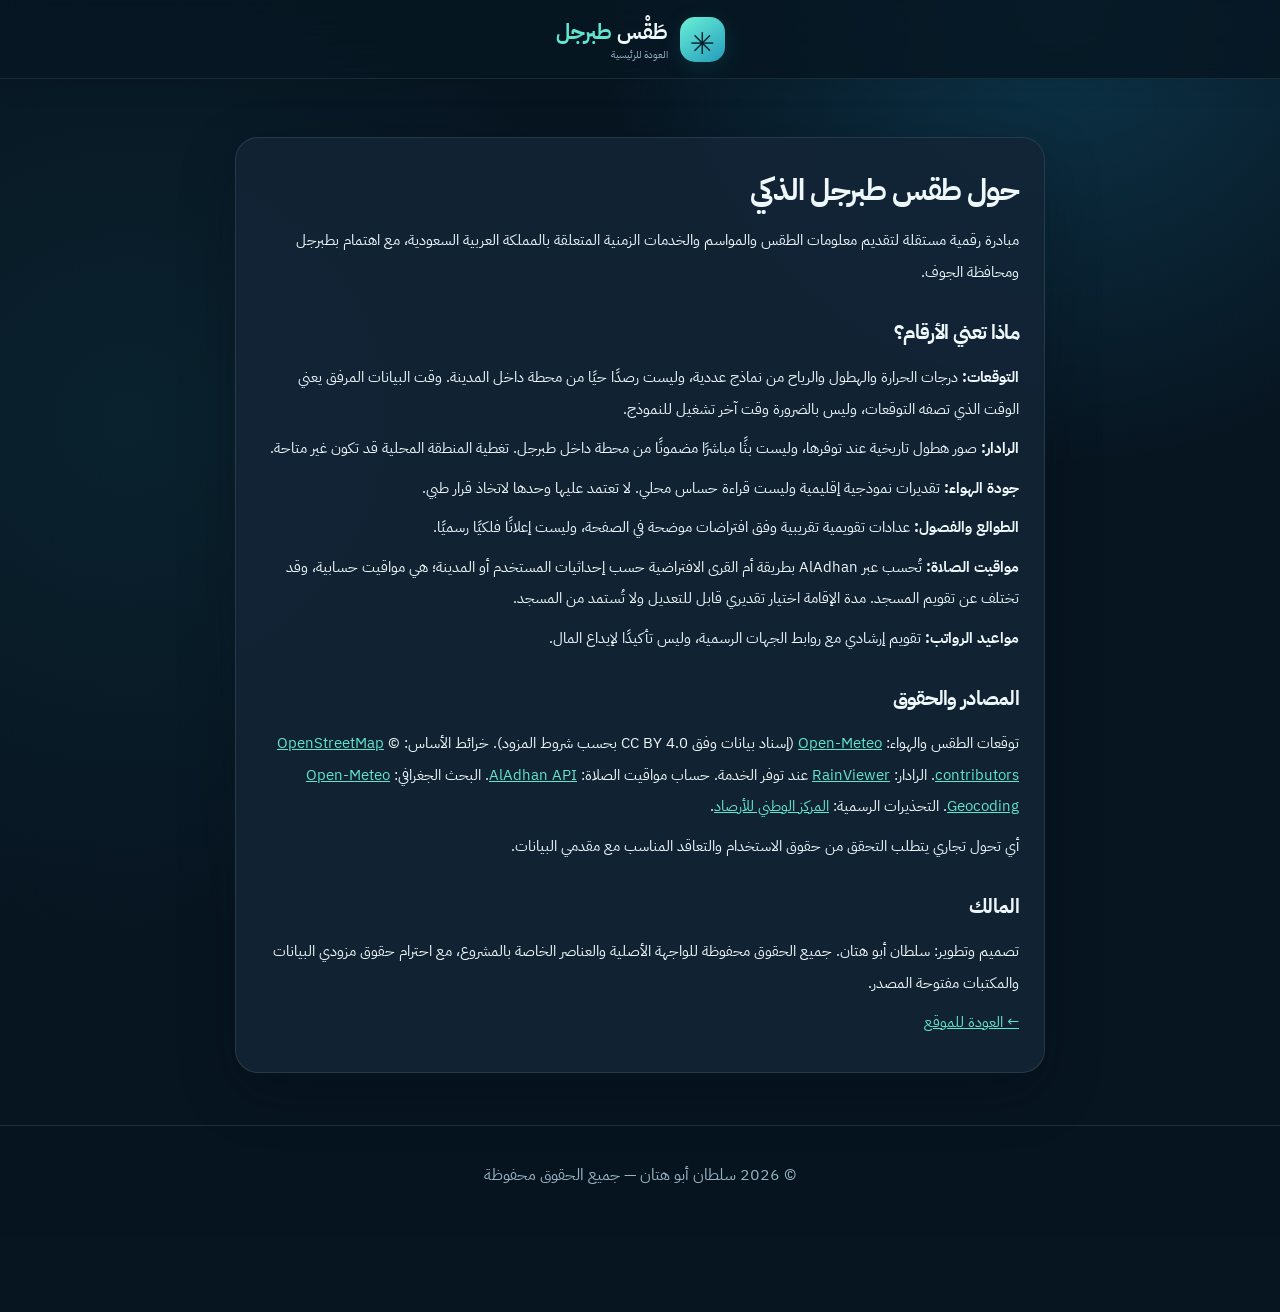
<file: about.html>
<!DOCTYPE html>
<html dir="rtl" lang="ar"><head><meta charset="utf-8"/><meta content="width=device-width,initial-scale=1" name="viewport"/><meta content="#071726" name="theme-color"/><title>حول المشروع والمصادر | طقس طبرجل الذكي</title><link href="styles.css" rel="stylesheet"/><link href="studio.css" rel="stylesheet"/><style>main{display:block;max-width:850px}.legal{margin-top:35px}.legal h1{font-size:30px}.legal h2{margin-top:26px}.legal p,.legal li{line-height:2.1;font-size:15px}</style></head><body><header class="site-header"><div class="site-header-inner"><a class="brand" href="/"><span class="logo">✳</span><span class="brand-text"><strong>طَقْس <em>طبرجل</em></strong><small>العودة للرئيسية</small></span></a></div></header><main><article class="card legal"><h1>حول طقس طبرجل الذكي</h1><p>مبادرة رقمية مستقلة لتقديم معلومات الطقس والمواسم والخدمات الزمنية المتعلقة بالمملكة العربية السعودية، مع اهتمام بطبرجل ومحافظة الجوف.</p><h2>ماذا تعني الأرقام؟</h2><p><strong>التوقعات:</strong> درجات الحرارة والهطول والرياح من نماذج عددية، وليست رصدًا حيًا من محطة داخل المدينة. وقت البيانات المرفق يعني الوقت الذي تصفه التوقعات، وليس بالضرورة وقت آخر تشغيل للنموذج.</p><p><strong>الرادار:</strong> صور هطول تاريخية عند توفرها، وليست بثًا مباشرًا مضمونًا من محطة داخل طبرجل. تغطية المنطقة المحلية قد تكون غير متاحة.</p><p><strong>جودة الهواء:</strong> تقديرات نموذجية إقليمية وليست قراءة حساس محلي. لا تعتمد عليها وحدها لاتخاذ قرار طبي.</p><p><strong>الطوالع والفصول:</strong> عدادات تقويمية تقريبية وفق افتراضات موضحة في الصفحة، وليست إعلانًا فلكيًا رسميًا.</p><p><strong>مواقيت الصلاة:</strong> تُحسب عبر AlAdhan بطريقة أم القرى الافتراضية حسب إحداثيات المستخدم أو المدينة؛ هي مواقيت حسابية، وقد تختلف عن تقويم المسجد. مدة الإقامة اختيار تقديري قابل للتعديل ولا تُستمد من المسجد.</p><p><strong>مواعيد الرواتب:</strong> تقويم إرشادي مع روابط الجهات الرسمية، وليس تأكيدًا لإيداع المال.</p><h2>المصادر والحقوق</h2><p>توقعات الطقس والهواء: <a href="https://open-meteo.com/" rel="noopener" target="_blank">Open-Meteo</a> (إسناد بيانات وفق CC BY 4.0 بحسب شروط المزود). خرائط الأساس: © <a href="https://www.openstreetmap.org/copyright" rel="noopener" target="_blank">OpenStreetMap contributors</a>. الرادار: <a href="https://www.rainviewer.com/" rel="noopener" target="_blank">RainViewer</a> عند توفر الخدمة. حساب مواقيت الصلاة: <a href="https://aladhan.com/prayer-times-api" rel="noopener" target="_blank">AlAdhan API</a>. البحث الجغرافي: <a href="https://open-meteo.com/en/docs/geocoding-api" rel="noopener" target="_blank">Open-Meteo Geocoding</a>. التحذيرات الرسمية: <a href="https://ncm.gov.sa/" rel="noopener" target="_blank">المركز الوطني للأرصاد</a>.</p><p>أي تحول تجاري يتطلب التحقق من حقوق الاستخدام والتعاقد المناسب مع مقدمي البيانات.</p><h2>المالك</h2><p>تصميم وتطوير: سلطان أبو هتان. جميع الحقوق محفوظة للواجهة الأصلية والعناصر الخاصة بالمشروع، مع احترام حقوق مزودي البيانات والمكتبات مفتوحة المصدر.</p><p><a href="/">← العودة للموقع</a></p></article></main><footer>© 2026 سلطان أبو هتان — جميع الحقوق محفوظة</footer></body></html>
</file>
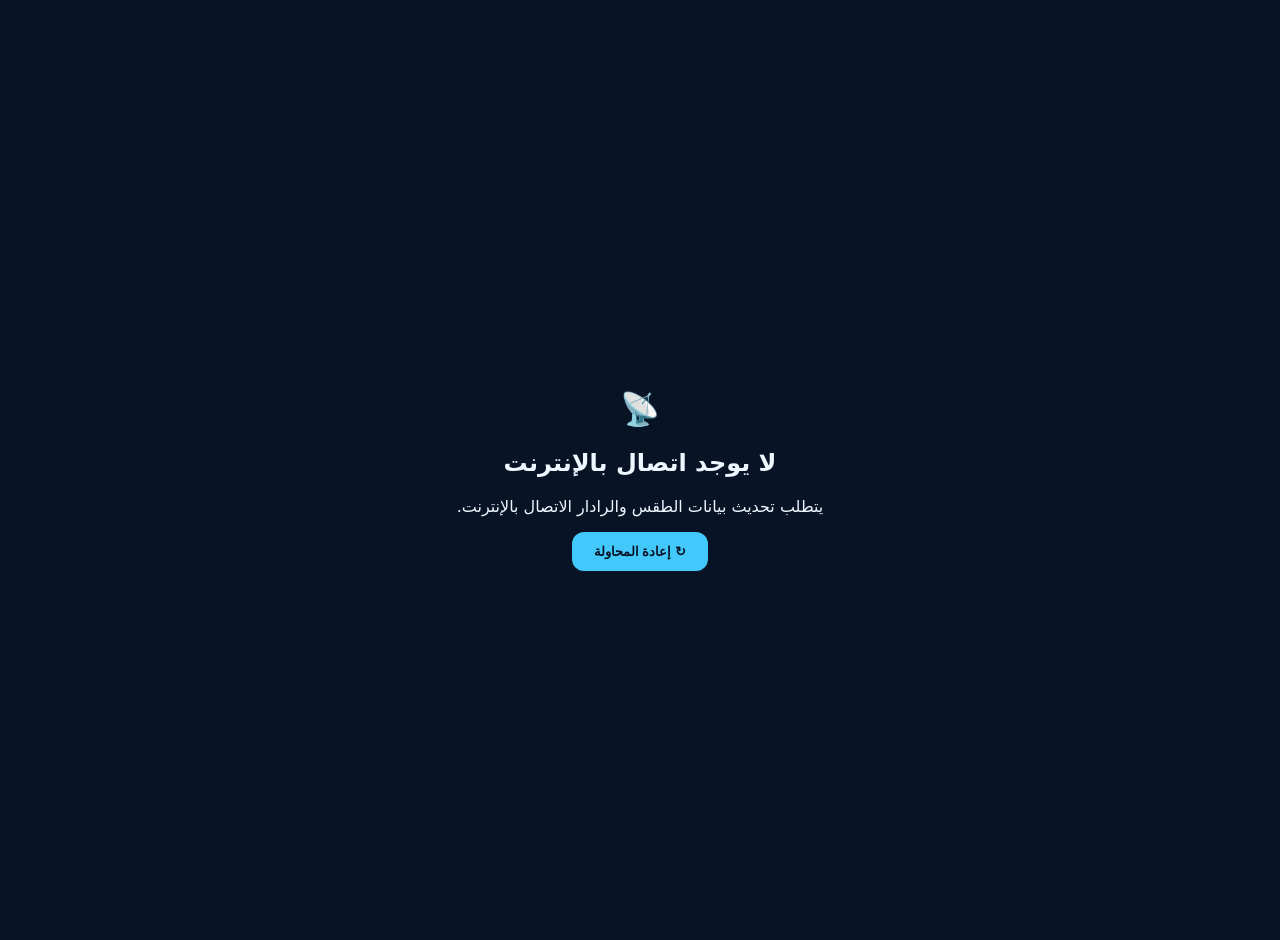
<file: offline.html>
<!doctype html><html lang="ar" dir="rtl"><head><meta charset="utf-8"><meta name="viewport" content="width=device-width,initial-scale=1"><title>غير متصل | طقس طبرجل</title><style>body{font-family:system-ui,Tahoma;background:#081426;color:#eef7ff;display:grid;place-items:center;min-height:100vh;margin:0;text-align:center;padding:20px}button{background:#42c8fa;color:#081426;padding:12px 22px;border:0;border-radius:12px;font-weight:bold}</style></head><body><main><h1>📡</h1><h2>لا يوجد اتصال بالإنترنت</h2><p>يتطلب تحديث بيانات الطقس والرادار الاتصال بالإنترنت.</p><button onclick="location.reload()">↻ إعادة المحاولة</button></main></body></html>
</file>
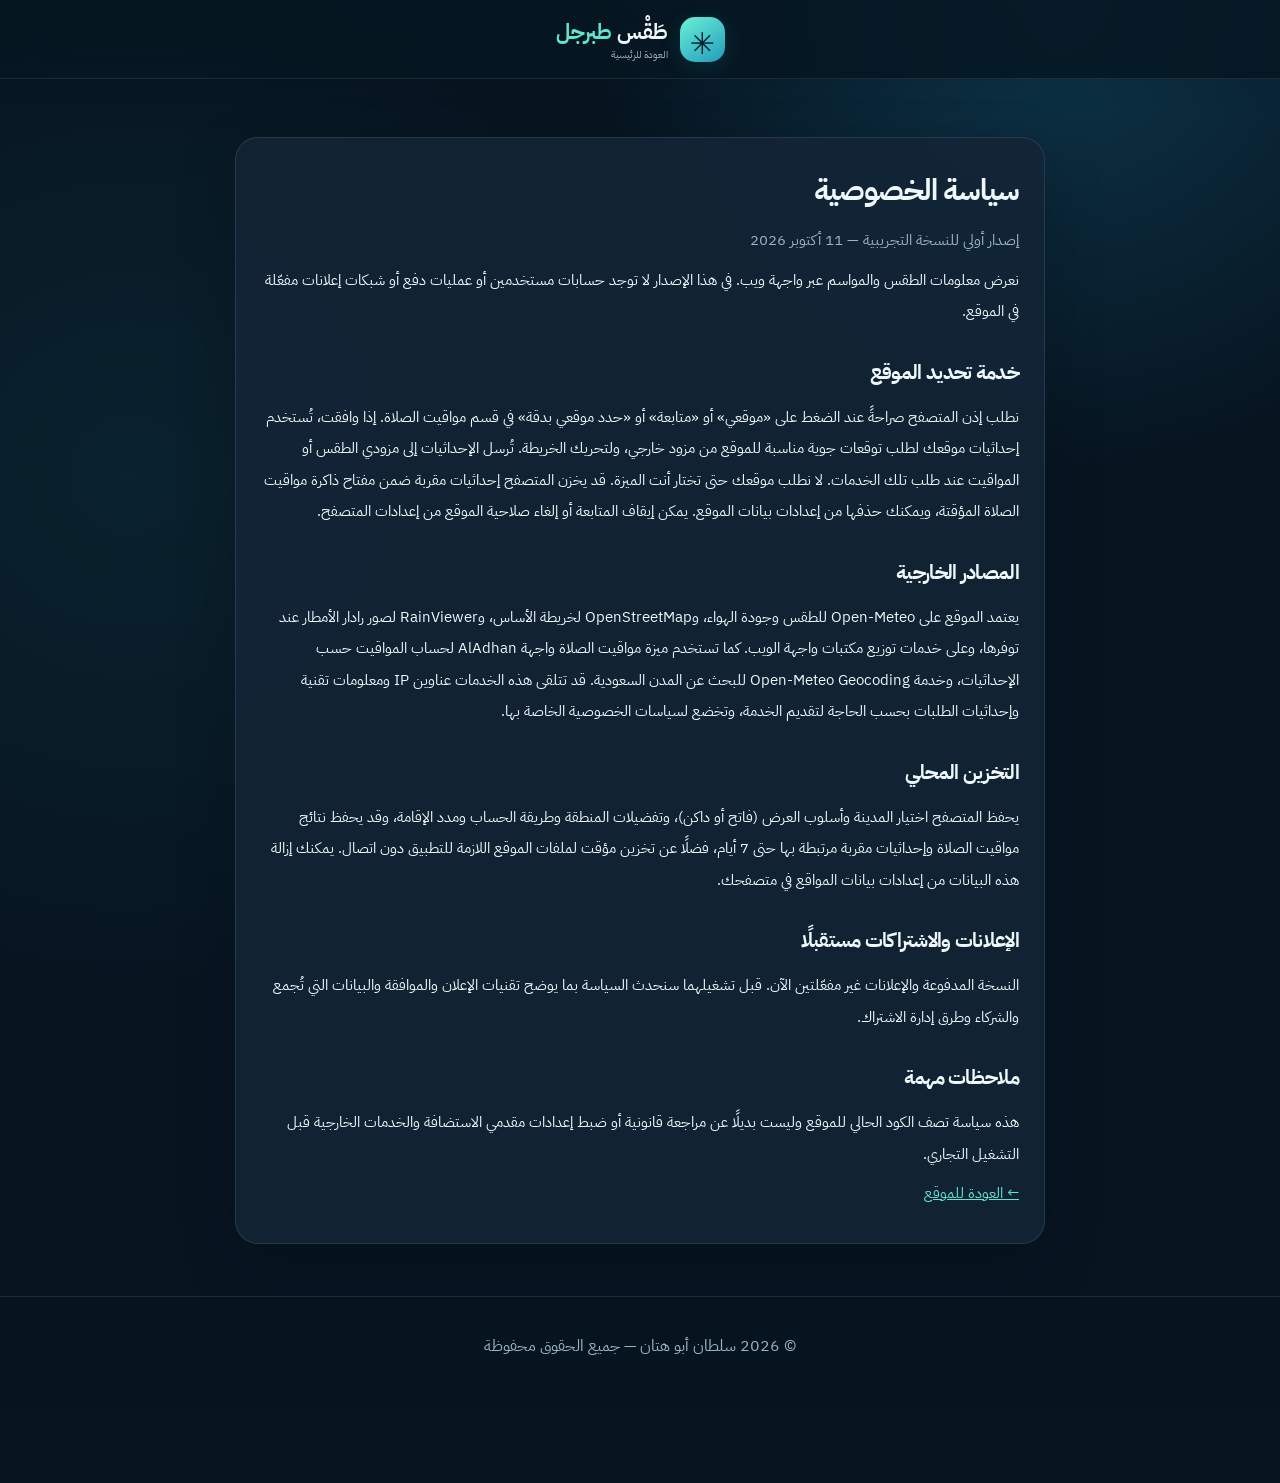
<file: privacy.html>
<!DOCTYPE html>
<html dir="rtl" lang="ar"><head><meta charset="utf-8"/><meta content="width=device-width,initial-scale=1" name="viewport"/><meta content="#071726" name="theme-color"/><title>سياسة الخصوصية | طقس طبرجل الذكي</title><link href="styles.css" rel="stylesheet"/><link href="studio.css" rel="stylesheet"/><style>main{display:block;max-width:850px}.legal{margin-top:35px}.legal h1{font-size:30px}.legal h2{margin-top:26px}.legal p,.legal li{line-height:2.1;font-size:15px}</style></head><body><header class="site-header"><div class="site-header-inner"><a class="brand" href="/"><span class="logo">✳</span><span class="brand-text"><strong>طَقْس <em>طبرجل</em></strong><small>العودة للرئيسية</small></span></a></div></header><main><article class="card legal"><h1>سياسة الخصوصية</h1><p class="muted">إصدار أولي للنسخة التجريبية — 11 أكتوبر 2026</p><p>نعرض معلومات الطقس والمواسم عبر واجهة ويب. في هذا الإصدار لا توجد حسابات مستخدمين أو عمليات دفع أو شبكات إعلانات مفعّلة في الموقع.</p><h2>خدمة تحديد الموقع</h2><p>نطلب إذن المتصفح صراحةً عند الضغط على «موقعي» أو «متابعة» أو «حدد موقعي بدقة» في قسم مواقيت الصلاة. إذا وافقت، تُستخدم إحداثيات موقعك لطلب توقعات جوية مناسبة للموقع من مزود خارجي، ولتحريك الخريطة. تُرسل الإحداثيات إلى مزودي الطقس أو المواقيت عند طلب تلك الخدمات. لا نطلب موقعك حتى تختار أنت الميزة. قد يخزن المتصفح إحداثيات مقربة ضمن مفتاح ذاكرة مواقيت الصلاة المؤقتة، ويمكنك حذفها من إعدادات بيانات الموقع. يمكن إيقاف المتابعة أو إلغاء صلاحية الموقع من إعدادات المتصفح.</p><h2>المصادر الخارجية</h2><p>يعتمد الموقع على Open-Meteo للطقس وجودة الهواء، وOpenStreetMap لخريطة الأساس، وRainViewer لصور رادار الأمطار عند توفرها، وعلى خدمات توزيع مكتبات واجهة الويب. كما تستخدم ميزة مواقيت الصلاة واجهة AlAdhan لحساب المواقيت حسب الإحداثيات، وخدمة Open-Meteo Geocoding للبحث عن المدن السعودية. قد تتلقى هذه الخدمات عناوين IP ومعلومات تقنية وإحداثيات الطلبات بحسب الحاجة لتقديم الخدمة، وتخضع لسياسات الخصوصية الخاصة بها.</p><h2>التخزين المحلي</h2><p>يحفظ المتصفح اختيار المدينة وأسلوب العرض (فاتح أو داكن)، وتفضيلات المنطقة وطريقة الحساب ومدد الإقامة، وقد يحفظ نتائج مواقيت الصلاة وإحداثيات مقربة مرتبطة بها حتى 7 أيام، فضلًا عن تخزين مؤقت لملفات الموقع اللازمة للتطبيق دون اتصال. يمكنك إزالة هذه البيانات من إعدادات بيانات المواقع في متصفحك.</p><h2>الإعلانات والاشتراكات مستقبلًا</h2><p>النسخة المدفوعة والإعلانات غير مفعّلتين الآن. قبل تشغيلهما سنحدث السياسة بما يوضح تقنيات الإعلان والموافقة والبيانات التي تُجمع والشركاء وطرق إدارة الاشتراك.</p><h2>ملاحظات مهمة</h2><p>هذه سياسة تصف الكود الحالي للموقع وليست بديلًا عن مراجعة قانونية أو ضبط إعدادات مقدمي الاستضافة والخدمات الخارجية قبل التشغيل التجاري.</p><p><a href="/">← العودة للموقع</a></p></article></main><footer>© 2026 سلطان أبو هتان — جميع الحقوق محفوظة</footer></body></html>
</file>
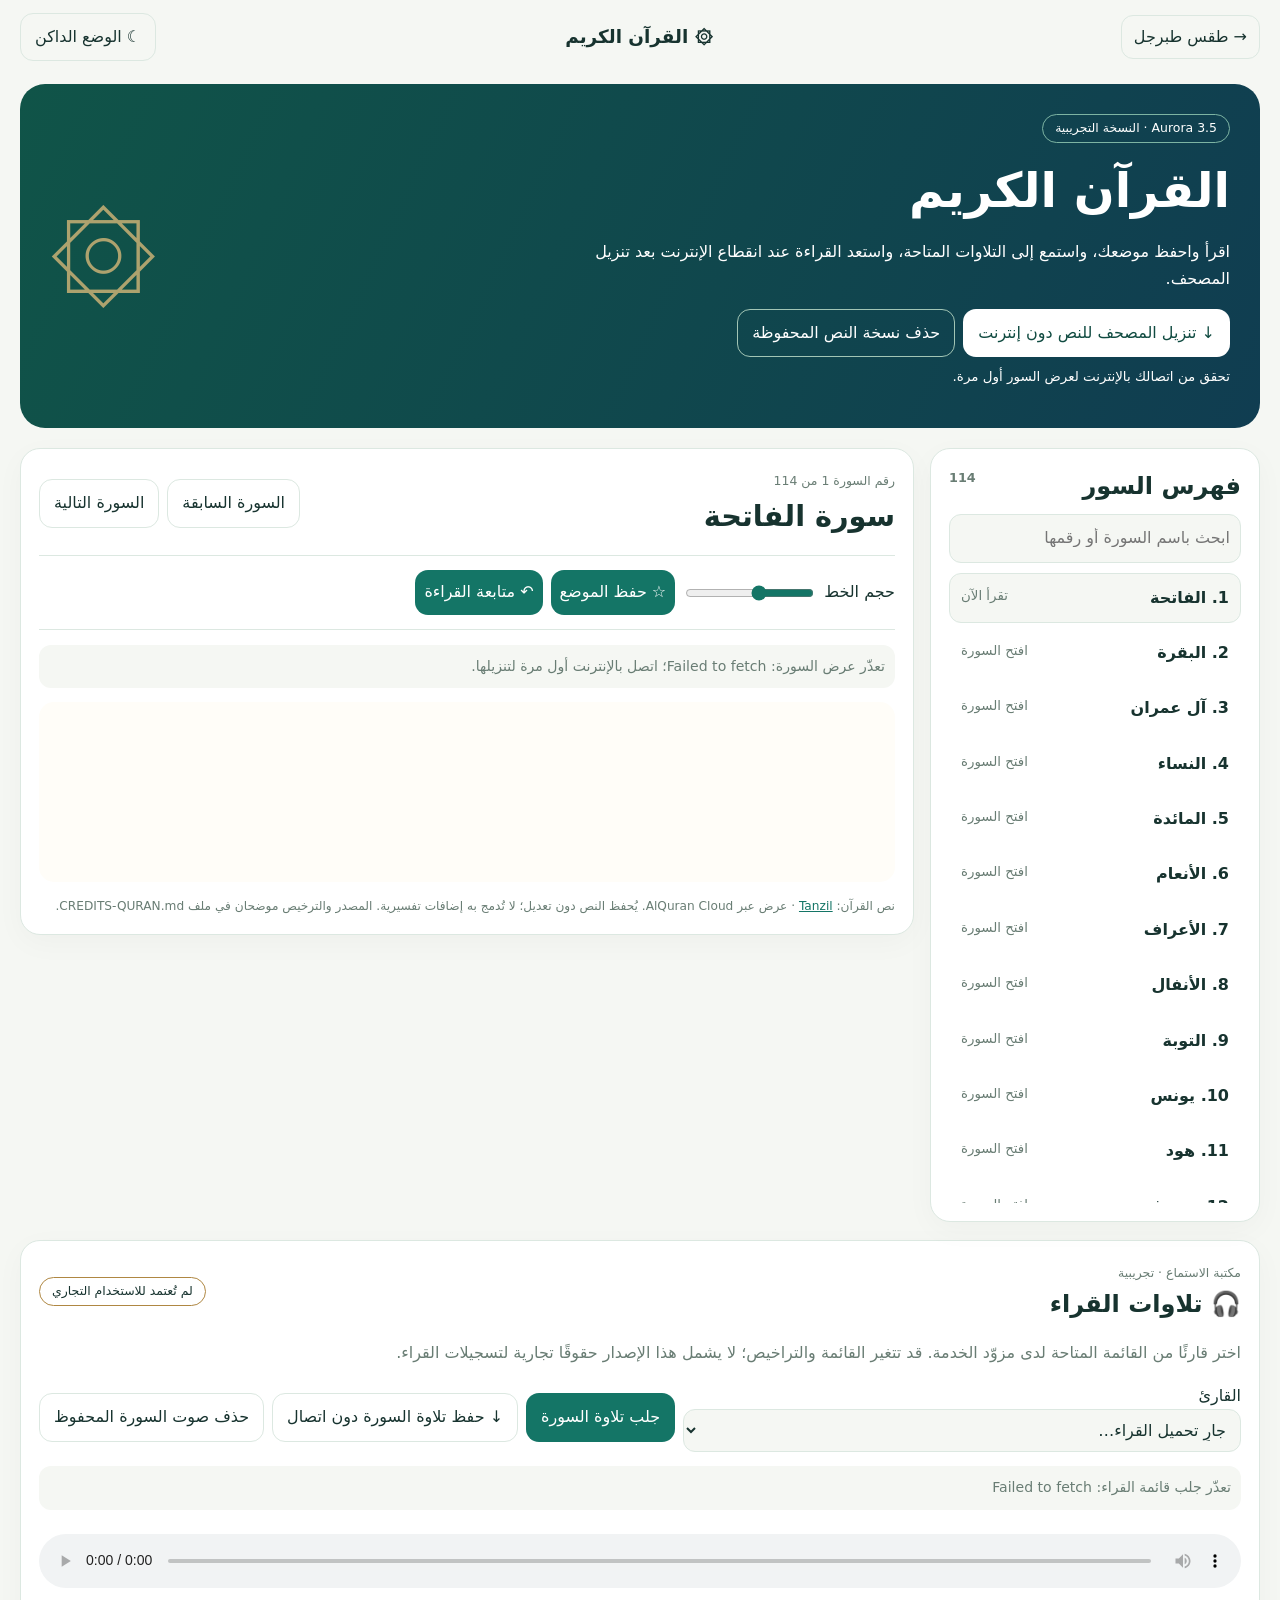
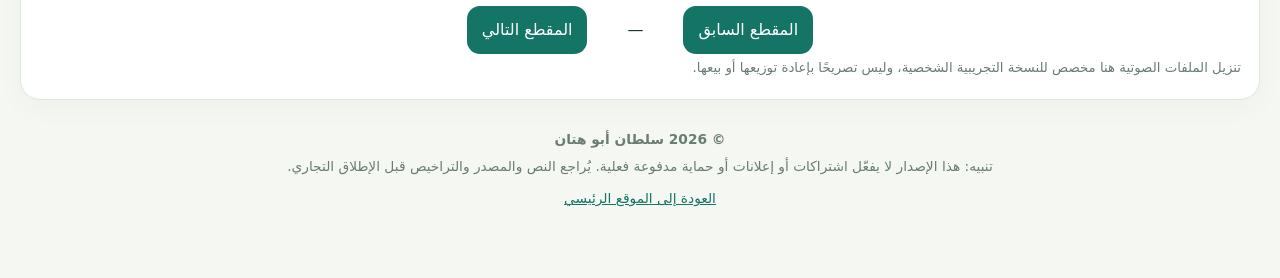
<file: quran.html>
<!doctype html><html lang="ar" dir="rtl"><head><meta charset="utf-8"><meta name="viewport" content="width=device-width,initial-scale=1"><meta name="theme-color" content="#102b2c"><title>القرآن الكريم | طقس طبرجل الذكي</title><meta name="description" content="قسم القرآن الكريم: سور المصحف الشريف، وضع القراءة الليلي والنهاري، الاستماع والتخزين للقراءة دون إنترنت"><link rel="manifest" href="manifest.webmanifest"><link rel="stylesheet" href="quran.css"><script defer src="quran.js"></script></head><body><header class="top"><a href="index.html" class="back">→ طقس طبرجل</a><span class="logo">۞ القرآن الكريم</span><button id="mode" title="تبديل المظهر">☾ الوضع الداكن</button></header><main><section class="hero"><div class="hero-content"><span class="tag">Aurora 3.5 · النسخة التجريبية</span><h1>القرآن الكريم</h1><p>اقرأ واحفظ موضعك، واستمع إلى التلاوات المتاحة، واستعد القراءة عند انقطاع الإنترنت بعد تنزيل المصحف.</p><div class="hero-actions"><button id="downloadAll">↓ تنزيل المصحف للنص دون إنترنت</button><button id="clearText" class="outline">حذف نسخة النص المحفوظة</button></div><p id="downloadState" role="status" aria-live="polite">تحقق من اتصالك بالإنترنت لعرض السور أول مرة.</p></div><div class="hero-icon" aria-hidden="true">۞</div></section><div class="workspace"><aside class="panel"><div class="panel-head"><h2>فهرس السور <span id="surahCount">114</span></h2><input id="search" type="search" placeholder="ابحث باسم السورة أو رقمها" aria-label="البحث في السور"></div><div id="surahList" class="surah-list" aria-label="فهرس السور"></div></aside><section class="reader panel"><div class="reader-header"><div><span class="eyebrow" id="surahMeta">المصحف الشريف</span><h2 id="surahTitle">الفاتحة</h2></div><div class="reader-tools"><button id="prev">السورة السابقة</button><button id="next">السورة التالية</button></div></div><div class="reader-controls"><label>حجم الخط <input type="range" id="fontSize" min="24" max="48" value="34" step="2"></label><button id="bookmark">☆ حفظ الموضع</button><button id="returnBookmark">↶ متابعة القراءة</button></div><p class="message" id="readStatus" role="status" aria-live="polite">جارٍ تحميل النص…</p><article id="verses" class="verses" aria-label="آيات السورة"></article><div class="source">نص القرآن: <a href="https://tanzil.net/docs/Text_License" target="_blank" rel="noopener noreferrer">Tanzil</a> · عرض عبر AlQuran Cloud. يُحفظ النص دون تعديل؛ لا تُدمج به إضافات تفسيرية. المصدر والترخيص موضحان في ملف CREDITS-QURAN.md.</div></section></div><section class="audio panel"><div class="audio-head"><div><span class="eyebrow">مكتبة الاستماع · تجريبية</span><h2>🎧 تلاوات القراء</h2></div><span class="tag warning">لم تُعتمد للاستخدام التجاري</span></div><p>اختر قارئًا من القائمة المتاحة لدى مزوّد الخدمة. قد تتغير القائمة والتراخيص؛ لا يشمل هذا الإصدار حقوقًا تجارية لتسجيلات القراء.</p><div class="audio-settings"><label>القارئ <select id="reciter"><option value="">جارٍ تحميل القراء…</option></select></label><button id="loadAudio">جلب تلاوة السورة</button><button id="saveAudio" class="outline">↓ حفظ تلاوة السورة دون اتصال</button><button id="deleteAudio" class="outline">حذف صوت السورة المحفوظ</button></div><p id="audioState" class="message" role="status" aria-live="polite">الاستماع يحتاج اتصالًا أول مرة، وبعض القراء لا يملكون تسجيلًا لهذه السورة.</p><audio id="player" controls preload="none"></audio><div class="audio-controls"><button id="audioPrev">المقطع السابق</button><span id="audioIndex">—</span><button id="audioNext">المقطع التالي</button></div><small>تنزيل الملفات الصوتية هنا مخصص للنسخة التجريبية الشخصية، وليس تصريحًا بإعادة توزيعها أو بيعها.</small></section><footer><b>© 2026 سلطان أبو هتان</b><p>تنبيه: هذا الإصدار لا يفعّل اشتراكات أو إعلانات أو حماية مدفوعة فعلية. يُراجع النص والمصدر والتراخيص قبل الإطلاق التجاري.</p><a href="index.html">العودة إلى الموقع الرئيسي</a></footer></main></body></html>
</file>
<file: styles.css>
:root{--bg:#081426;--panel:#11223a;--line:#29415c;--fg:#eef7ff;--muted:#9db5ca;--accent:#42c8fa;--shadow:0 14px 40px #020a1560}*{box-sizing:border-box}html{scroll-behavior:smooth}body{margin:0;background:radial-gradient(ellipse at 80% 0%,#163f5b 0,transparent 38%),var(--bg);color:var(--fg);font-family:system-ui,'Segoe UI',Tahoma,sans-serif;line-height:1.65}body.light{--bg:#edf4fb;--panel:#fff;--line:#d3e1ef;--fg:#122a40;--muted:#526c81;--shadow:0 8px 25px #567a941c}header{display:flex;align-items:center;justify-content:space-between;gap:16px;padding:18px max(20px,calc((100vw - 1250px)/2));border-bottom:1px solid var(--line);background:var(--panel)}h1{font-size:22px;margin:0}h2{font-size:20px;margin:0 0 12px}h3{margin:0 0 10px}p{margin:8px 0}.brand{display:flex;align-items:center;gap:12px}.brand small{color:var(--muted)}.logo{font-size:36px}.actions,.toolbar,.maptools,.section-head,.questions{display:flex;gap:10px;align-items:center;flex-wrap:wrap}.section-head{justify-content:space-between}button,select{font:inherit;background:#38bdf8;color:#082033;border:0;border-radius:10px;padding:10px 15px;cursor:pointer;font-weight:700}button:hover{filter:brightness(1.08)}button.secondary,select{background:var(--panel);border:1px solid var(--line);color:var(--fg)}button:disabled{opacity:.45;cursor:not-allowed}main{max-width:1250px;margin:auto;padding:22px 18px;display:grid;gap:18px}.toolbar{padding:6px 0}.toolbar #status{color:var(--muted);font-size:13px}.card{background:var(--panel);border:1px solid var(--line);border-radius:18px;padding:20px;box-shadow:var(--shadow)}.hero{display:grid;grid-template-columns:1.1fr 1fr;gap:22px;align-items:center;min-height:245px}.hero-side{padding:18px;border-radius:14px;background:#3abcf111}.temperature{display:flex;align-items:baseline;gap:5px;font-size:30px}.temperature #temp{font-size:84px;font-weight:800;line-height:1.2;color:var(--accent)}.temperature #symbol{font-size:55px;margin-inline-start:15px}.eyebrow,.muted{color:var(--muted);font-size:13px}.metrics{display:grid;grid-template-columns:repeat(5,minmax(0,1fr));gap:12px}.metrics article{font-size:13px;color:var(--muted);display:flex;flex-direction:column;gap:9px}.metrics strong{color:var(--fg);font-size:19px}.pill{border:1px solid var(--line);border-radius:20px;padding:3px 11px;font-size:12px;color:var(--muted)}a{color:var(--accent)}#map{height:430px;border-radius:13px;z-index:0;background:#162b40}.maptools{margin:10px 0 14px}.maptools #frame{flex:1;min-width:120px}.maptools label{display:flex;align-items:center;gap:7px}.chart{height:270px;position:relative}.hour-scroll{display:flex;overflow-x:auto;gap:10px;margin-top:15px;padding-bottom:9px}.hour-item{min-width:105px;padding:12px;text-align:center;background:#6aaed014;border:1px solid var(--line);border-radius:12px}.hour-item strong{display:block}.tablewrap{overflow-x:auto}table{width:100%;border-collapse:collapse;text-align:right;min-width:510px}th,td{padding:12px;border-bottom:1px solid var(--line)}.aq{display:grid;grid-template-columns:1fr 2fr;gap:18px}.aqhero{display:flex;flex-direction:column;align-items:center;justify-content:center;background:#3abcf111;border-radius:12px;padding:15px}.aqhero span{font-size:50px;font-weight:800}.aqhero small{color:var(--muted)}.aqvalues{display:grid;grid-template-columns:repeat(2,1fr);gap:12px}.aqvalues>div{background:#6aaed014;padding:16px;border-radius:12px;display:flex;justify-content:space-between;gap:10px}.days{display:grid;grid-template-columns:repeat(7,minmax(0,1fr));gap:10px}.day{padding:12px 7px;text-align:center;background:#6aaed014;border:1px solid var(--line);border-radius:12px;font-size:13px}.day strong,.day span{display:block}.answer{background:#6aaed014;padding:16px;border-radius:12px;margin-top:15px;white-space:pre-line}footer{text-align:center;padding:28px 16px;border-top:1px solid var(--line);color:var(--muted)}footer b{color:var(--fg)}.toast{position:fixed;bottom:18px;left:18px;max-width:min(450px,calc(100vw - 36px));padding:14px 18px;background:#123b53;border:1px solid #38bdf8;color:white;border-radius:12px;box-shadow:var(--shadow);z-index:2000}.hidden{display:none!important}@media(max-width:850px){.metrics{grid-template-columns:repeat(3,minmax(0,1fr))}.days{grid-template-columns:repeat(4,minmax(0,1fr))}.hero{grid-template-columns:1fr}}@media(max-width:580px){header{padding:13px;align-items:flex-start;flex-direction:column}.actions{width:100%}.actions button{flex:1;font-size:12px;padding:10px 5px}h1{font-size:19px}.card{padding:15px}.metrics{grid-template-columns:repeat(2,minmax(0,1fr))}.days{grid-template-columns:repeat(2,minmax(0,1fr))}.aq{grid-template-columns:1fr}.temperature #temp{font-size:68px}#map{height:360px}.section-head{align-items:flex-start}}

/* Mobile-first radar upgrade */
html,body{max-width:100%;overflow-x:hidden}main,.card,.hero,.hero-side{min-width:0}.brand{min-width:0}.brand small{display:block;line-height:1.3}button,select,input{touch-action:manipulation}button{min-height:44px}button:focus-visible,input:focus-visible,select:focus-visible{outline:3px solid var(--accent);outline-offset:2px}.maptools{display:grid;grid-template-columns:repeat(4,minmax(0,1fr));gap:8px}.maptools button{font-size:12px;padding:8px 6px}.maptools #frame{grid-column:1/-1;width:100%;min-width:0;accent-color:#38bdf8;height:28px}.maptools #frameTime{grid-column:1/3;font-variant-numeric:tabular-nums}.maptools label{grid-column:3/5;justify-content:flex-end;font-size:12px}.maptools #opacity{width:min(110px,24vw);accent-color:#38bdf8}.radar-meta{display:flex;justify-content:space-between;gap:8px;flex-wrap:wrap;margin:0 0 9px;color:var(--muted);font-size:12px}.radar-meta span{padding:5px 9px;border:1px solid var(--line);border-radius:9px}#map{height:clamp(350px,62dvh,620px);touch-action:pan-x pan-y}.leaflet-container{background:#162b40}.leaflet-control-attribution{font-size:10px!important}.map-expanded{position:fixed!important;inset:0!important;width:100vw!important;height:100dvh!important;z-index:3000!important;border-radius:0!important}.maptools:has(~ .map-expanded){z-index:3001}body.map-open{overflow:hidden}.map-close-floating{position:fixed;top:12px;left:12px;z-index:3100;background:#082033;color:#fff;border:1px solid #38bdf8}
@media(max-width:580px){header{position:relative;padding:12px}.brand .logo{font-size:27px}.brand small{font-size:10px}.actions{display:grid;grid-template-columns:repeat(3,minmax(0,1fr));gap:6px}.actions button{font-size:11px;min-width:0}main{padding:12px 10px;gap:12px}.card{padding:13px;border-radius:14px}.toolbar{display:grid;grid-template-columns:auto 1fr;gap:8px}.toolbar #status{grid-column:1/-1}.toolbar #refreshBtn{grid-column:1/-1}.temperature #temp{font-size:62px}.temperature #symbol{font-size:37px}.metrics{gap:7px}.metrics article{padding:12px 9px;font-size:12px}.metrics strong{font-size:15px;overflow-wrap:anywhere}.section-head h2{font-size:17px}.pill{font-size:10px}.maptools{grid-template-columns:repeat(3,minmax(0,1fr))}.maptools #frameTime{grid-column:1/2}.maptools label{grid-column:2/4}.maptools button{font-size:11px}#map{height:55dvh;min-height:360px;max-height:580px}.radar-meta{font-size:11px}.chart{height:225px}.hour-item{min-width:87px;padding:9px}.aqvalues>div{padding:11px;overflow-wrap:anywhere}.questions button{flex:1 1 44%;font-size:12px}.toast{bottom:10px;left:10px;right:10px;max-width:none}}
@media(prefers-reduced-motion:reduce){*,*::before,*::after{scroll-behavior:auto!important;animation-duration:.01ms!important;transition-duration:.01ms!important}}

/* Seasons: mobile-first */
.seasons-section{overflow:hidden}.season-current{display:grid;grid-template-columns:auto minmax(0,1fr) auto;gap:14px;align-items:center;padding:18px;margin-top:15px;border-radius:18px;background:linear-gradient(115deg,rgba(56,189,248,.14),rgba(34,197,94,.07));border:1px solid rgba(56,189,248,.2)}.season-icon{font-size:2.7rem}.season-current h3{font-size:1.4rem;margin:3px 0}.season-current small,.season-next{color:var(--muted,#9db5ca)}.season-left{display:flex;flex-direction:column;align-items:center;text-align:center;border-right:1px solid rgba(148,163,184,.25);padding-right:12px}.season-left strong{font-size:2rem;color:#38bdf8;line-height:1.2}.season-progress{height:11px;border-radius:20px;background:rgba(148,163,184,.2);overflow:hidden;margin-top:15px}.season-progress-fill{height:100%;width:0%;background:linear-gradient(90deg,#38bdf8,#22c55e);border-radius:inherit;transition:width .6s}.season-next{margin:8px 0 16px}.season-grid{display:grid;grid-template-columns:repeat(4,minmax(0,1fr));gap:12px}.season-tile{padding:15px 10px;border-radius:14px;border:1px solid rgba(148,163,184,.2);background:rgba(148,163,184,.07);text-align:center;min-width:0}.season-tile.active{border-color:#38bdf8;background:rgba(56,189,248,.1)}.season-tile .season-emoji{font-size:1.8rem;display:block}.season-tile b{display:block;font-size:1.05rem}.season-tile strong{display:block;font-size:1.6rem;color:#38bdf8}.season-tile small{display:block;line-height:1.5}.season-disclaimer{font-size:.77rem;margin-top:16px}.season-disclaimer a{color:#38bdf8}@media(max-width:650px){.season-grid{grid-template-columns:repeat(2,minmax(0,1fr));gap:9px}.season-current{grid-template-columns:auto minmax(0,1fr);padding:12px;gap:10px}.season-icon{font-size:2.2rem}.season-current h3{font-size:1.15rem}.season-left{grid-column:1/-1;flex-direction:row;justify-content:center;gap:8px;border-right:0;border-top:1px solid rgba(148,163,184,.25);padding:9px 0 0}.season-left strong{font-size:1.5rem}.season-tile{padding:12px 8px}.season-tile strong{font-size:1.35rem}}

/* Almanac and payments — mobile-first */
.tale-grid,.payments-grid{display:grid;grid-template-columns:repeat(auto-fit,minmax(min(100%,210px),1fr));gap:12px;margin:18px 0}
.tale-tile,.payment-tile{border:1px solid var(--border,rgba(140,160,190,.22));background:rgba(120,150,190,.07);border-radius:15px;padding:14px;min-width:0}
.tale-tile.active{outline:2px solid #3da9dc}.tale-tile strong,.payment-tile strong{display:block;font-size:1.15rem;margin:7px 0}.payment-tile h3{font-size:1rem;margin:0 0 8px}.payment-tile p,.tale-tile small{font-size:.85rem;line-height:1.7}.payment-tile a{display:inline-block;margin-top:8px;color:var(--accent,#69c9f2)}.payment-count{font-weight:700;font-variant-numeric:tabular-nums}.payment-note{opacity:.8}
@media(max-width:540px){.tale-grid,.payments-grid{grid-template-columns:repeat(2,minmax(0,1fr));gap:9px}.tale-tile,.payment-tile{padding:11px}.payment-tile h3{font-size:.91rem}.payment-tile strong{font-size:1rem}}
@media(max-width:350px){.tale-grid,.payments-grid{grid-template-columns:1fr}}


/* Ultra Pro 2.0: progressive visual enhancement */
:root{--panel-glass:rgba(17,34,58,.83);--radius:18px;--ease:.25s cubic-bezier(.4,0,.2,1)}
body{padding-bottom:76px;transition:background .25s,color .25s;overflow-x:hidden}
body.light{--panel-glass:rgba(255,255,255,.9)}
.weather-bg{position:fixed;inset:0;z-index:-1;pointer-events:none;opacity:.35;transition:background 1s ease}
.weather-bg.clear-day{background:linear-gradient(150deg,#0a7cbb,transparent 55%)}
.weather-bg.clear-night{background:linear-gradient(150deg,#24245c,transparent 55%)}
.weather-bg.cloudy{background:linear-gradient(150deg,#637d8d,transparent 60%)}
.weather-bg.rain{background:linear-gradient(150deg,#264f72,transparent 60%)}
.weather-bg.storm{background:linear-gradient(150deg,#53427d,transparent 60%)}
.card{border-radius:var(--radius);backdrop-filter:blur(14px);-webkit-backdrop-filter:blur(14px);transition:box-shadow var(--ease);min-width:0}
.card:hover{box-shadow:0 18px 44px #0002}
header{position:sticky;top:0;z-index:300;backdrop-filter:blur(18px);-webkit-backdrop-filter:blur(18px);background:var(--panel-glass)}
.bottom-nav{display:none;position:fixed;bottom:0;left:0;right:0;z-index:400;align-items:stretch;justify-content:space-around;background:var(--panel-glass);backdrop-filter:blur(18px);border-top:1px solid var(--line);padding:5px 3px max(5px,env(safe-area-inset-bottom))}
.bottom-nav a{flex:1;display:flex;flex-direction:column;align-items:center;justify-content:center;gap:0;color:var(--fg);text-decoration:none;font-size:20px;min-height:54px;border-radius:10px}
.bottom-nav small{font-size:10px;color:var(--muted)}
.bottom-nav a:focus-visible,.bottom-nav a:hover{background:#42c8fa22;color:var(--accent)}
.share-float{font-size:13px;white-space:nowrap}
.activity-grid{display:grid;grid-template-columns:repeat(auto-fit,minmax(145px,1fr));gap:12px}
.activity-tile{padding:16px;border-radius:15px;border:1px solid var(--line);background:#4e98b315}
.activity-tile strong,.activity-tile small{display:block}.activity-tile small{color:var(--muted)}
.back-to-top,.install-btn{position:fixed;z-index:410;bottom:88px;left:15px;box-shadow:var(--shadow)}
.install-btn{left:auto;right:15px}.hidden{display:none!important}
html{scroll-padding-top:100px}section[id]{scroll-margin-top:100px}
@media(max-width:768px){.bottom-nav{display:flex}header{position:relative;flex-wrap:wrap}.share-float{font-size:12px;padding:7px 10px}.card{padding:15px}main{padding:12px;gap:13px}.brand h1{font-size:16px}}
@media(max-width:390px){.bottom-nav a{font-size:18px}.bottom-nav small{font-size:9px}}
@media(prefers-reduced-motion:reduce){*,*:before,*:after{animation-duration:.01ms!important;transition-duration:.01ms!important;scroll-behavior:auto!important}}

/* Aurora 3.3: weather model lab and primary-model controls. */
.forecast-picker{display:flex;gap:8px;align-items:center;flex-wrap:wrap;min-width:0;font-size:12px}.forecast-picker label{color:var(--muted)}.forecast-picker select{max-width:100%;width:auto;min-width:190px;min-height:44px}.model-tools{display:flex;align-items:end;gap:12px;flex-wrap:wrap;margin:14px 0}.model-tools label{display:flex;flex-direction:column;gap:7px;font-size:12px;color:var(--muted)}.model-tools select{min-height:44px;min-width:150px}.model-summary{padding:15px;border:1px solid var(--line);border-radius:13px;background:rgba(56,189,248,.09);line-height:1.8;margin:12px 0;font-variant-numeric:tabular-nums}.model-lab .tablewrap{overflow-x:auto;max-width:100%}.model-lab table{min-width:520px}.model-lab td,.model-lab th{white-space:nowrap}.model-lab .section-head>div{min-width:0}.model-lab a{color:var(--accent)}
@media(max-width:650px){.forecast-picker{grid-column:1/-1;flex-direction:column;align-items:stretch}.forecast-picker select{width:100%}.model-tools button{flex:1}.model-lab .tablewrap{margin-inline:-6px}}

/* Aurora 3.4: maps portal */
.desert-promo{display:flex;align-items:center;justify-content:space-between;gap:20px;background:linear-gradient(110deg,rgba(18,80,84,.46),rgba(219,165,70,.12));border-color:rgba(100,224,188,.28)}.desert-promo h2{margin:10px 0 5px}.desert-promo p{margin:4px 0;color:var(--muted);font-size:13px;max-width:720px;line-height:1.8}.desert-cta{display:inline-flex;justify-content:center;align-items:center;min-height:50px;padding:13px 22px;border-radius:13px;background:#63e0bc;color:#05312f;font-weight:800;text-decoration:none;white-space:nowrap}.desert-cta:hover{background:#9cf0d6}.trust-links .desert-shortcut{background:linear-gradient(120deg,rgba(27,131,117,.16),rgba(228,178,87,.14));border-color:rgba(100,224,188,.32)}@media(max-width:600px){.desert-promo{flex-direction:column;align-items:stretch}.desert-cta{width:100%}}

/* Aurora 4.0: responsive service navigation */
.service-menu{position:relative;z-index:1100;flex-shrink:0}
.service-menu>summary{list-style:none;cursor:pointer;display:flex;align-items:center;justify-content:center;gap:.4rem;min-height:42px;padding:.55rem .8rem;border:1px solid rgba(120,170,200,.32);border-radius:12px;background:rgba(14,47,67,.9);color:#fff;font:inherit;font-weight:700;white-space:nowrap}
.service-menu>summary::-webkit-details-marker{display:none}
.service-menu[open]>summary,.service-menu>summary:focus-visible{outline:2px solid #51c9e5;outline-offset:2px}
.service-menu-panel{position:absolute;top:calc(100% + 9px);right:0;width:min(310px,calc(100vw - 24px));max-height:min(72vh,620px);overflow-y:auto;overscroll-behavior:contain;display:grid;grid-template-columns:1fr 1fr;gap:7px;padding:12px;background:#0b2638;color:#fff;border:1px solid #49768b;border-radius:16px;box-shadow:0 16px 40px rgba(0,0,0,.35);z-index:1200}
.service-menu-panel a{display:flex;align-items:center;min-height:44px;padding:9px 8px;border-radius:10px;color:#fff;text-decoration:none;font-size:.88rem;line-height:1.4;background:rgba(255,255,255,.08)}
.service-menu-panel a:hover,.service-menu-panel a:focus-visible{background:rgba(62,188,223,.3);outline:2px solid #6ed5ed;outline-offset:0}
@media(max-width:600px){.service-menu>summary{padding:.48rem .62rem;font-size:.85rem}.service-menu-panel{position:fixed;top:70px;right:12px;width:min(340px,calc(100vw - 24px));max-height:calc(100dvh - 100px)}}
</file>
<file: studio.css>
/* Aurora 3.0 design layer — custom, responsive Arabic weather experience */
@import url('https://fonts.googleapis.com/css2?family=IBM+Plex+Sans+Arabic:wght@400;500;600;700&display=swap');
:root{--bg:#071521;--panel:#101f30;--line:rgba(155,194,210,.15);--fg:#eef8fb;--muted:#9bb4c5;--accent:#60e5d0;--shadow:0 20px 55px rgba(2,10,21,.25);--radius:23px;--surface:rgba(19,37,55,.85);--warm:#ffcf83}
body{background:radial-gradient(circle at 83% 0%,rgba(18,82,111,.53),transparent 29rem),radial-gradient(circle at 10% 32%,rgba(19,79,89,.23),transparent 32rem),#071521;font-family:'IBM Plex Sans Arabic',Tahoma,system-ui,sans-serif;line-height:1.8;letter-spacing:0;}
body.light{--bg:#f1f6f9;--panel:#fff;--line:#dae6ec;--fg:#153244;--muted:#607987;--accent:#087d81;--shadow:0 10px 32px rgba(28,71,91,.075);--surface:rgba(255,255,255,.94);--warm:#bc6504;background:radial-gradient(circle at 80% 0%,#d1f0ef,transparent 40rem),#f1f6f9}
*{min-width:0}a{color:var(--accent)}a:hover{text-decoration-color:currentColor}button{transition:background .2s,transform .2s,border-color .2s;font-family:inherit}button:active{transform:scale(.98)}button:hover{filter:none}h1,h2,h3{letter-spacing:-.035em}h2{font-size:20px;font-weight:700}h3{font-weight:700}.muted{font-size:12px;line-height:1.8}.eyebrow{font-size:12px}
.site-header{position:sticky;top:0;z-index:390;padding:0 22px;background:rgba(6,23,34,.86);border-bottom:1px solid rgba(195,234,244,.1);box-shadow:0 6px 28px rgba(0,0,0,.08)}
body.light .site-header{background:rgba(255,255,255,.87)}
.site-header-inner{max-width:1330px;margin:0 auto;min-height:78px;display:flex;align-items:center;justify-content:space-between;gap:19px}.brand{text-decoration:none;color:var(--fg)}.brand:hover{text-decoration:none}.brand .logo{width:45px;height:45px;display:grid;place-items:center;border-radius:15px;background:linear-gradient(145deg,#6af1d7,#239bbb);font-size:30px;color:#062332;box-shadow:0 5px 22px #1cc6c522}.brand-text{display:flex;flex-direction:column;line-height:1.5}.brand-text strong{font-size:21px;font-weight:700;white-space:nowrap}.brand-text em{font-style:normal;color:var(--accent)}.brand-text small{font-size:10px;white-space:nowrap}
.desktop-nav{display:flex;align-items:center;gap:4px}.desktop-nav a{font-size:13px;color:var(--muted);padding:10px 12px;border-radius:12px;text-decoration:none;white-space:nowrap}.desktop-nav a:hover,.desktop-nav a.active{background:rgba(79,214,201,.1);color:var(--accent)}.site-header .actions{display:flex;flex-wrap:nowrap;gap:7px}.site-header button{font-size:12px;min-height:41px;padding:7px 11px;border-radius:12px}.site-header .icon-action{font-size:18px;min-width:41px}.site-header .gps-action{background:rgba(85,213,211,.12);border-color:rgba(90,225,216,.34);color:var(--accent)}.upgrade-link{font-size:12px;text-decoration:none;padding:9px 14px;border-radius:12px;background:linear-gradient(110deg,#edc888,#fff0c2);color:#402d16;font-weight:700;white-space:nowrap}.upgrade-link:hover{filter:brightness(1.05)}
main{max-width:1320px;gap:21px;padding:23px 20px 52px}.toolbar{display:flex;gap:16px;align-items:center;justify-content:space-between;background:rgba(26,54,69,.3);padding:9px 12px;border:1px solid var(--line);border-radius:17px;min-height:60px}.location-picker{display:flex;align-items:center;gap:10px}.picker-dot,.live-dot{width:8px;height:8px;border-radius:50%;background:#4ee7be;box-shadow:0 0 0 5px rgba(78,231,190,.12);flex:none}.location-picker label{font-size:12px;color:var(--muted);white-space:nowrap}.location-picker select{max-width:190px;background:rgba(22,59,73,.65);border:1px solid var(--line);padding:5px 22px;border-radius:11px;color:var(--fg);font-size:14px}body.light .location-picker select{background:#fff}.toolbar #status{font-size:12px;flex:1;text-align:center;line-height:1.4;color:var(--muted)}.toolbar #refreshBtn{font-size:12px;padding:7px 15px;min-height:38px;border-radius:12px;background:rgba(119,187,211,.08)}
.card{border-color:var(--line);background:var(--surface);box-shadow:var(--shadow);border-radius:23px;padding:25px}.card:hover{box-shadow:var(--shadow)}
.hero{position:relative;grid-template-columns:1.15fr 1fr;min-height:390px;gap:25px;isolation:isolate;overflow:hidden;background:linear-gradient(113deg,rgba(19,82,100,.96),rgba(15,55,70,.98) 48%,rgba(9,32,50,.98));border:1px solid rgba(147,237,226,.2);padding:37px 40px;color:white;box-shadow:0 22px 70px rgba(0,0,0,.25)}
.hero:before{content:"";position:absolute;z-index:-1;width:440px;height:440px;top:-235px;left:-60px;background:radial-gradient(circle,#89fbd335,transparent 68%);border-radius:50%}.hero:after{content:"";position:absolute;z-index:-1;width:410px;height:410px;bottom:-300px;right:-80px;background:radial-gradient(circle,#66cfff2d,transparent 68%);border-radius:50%}
.hero .hero-kicker{display:flex;align-items:center;gap:11px;color:#cbeee9;font-size:12px;font-weight:600}.hero .separator{opacity:.35}.hero #place{font-size:clamp(30px,3.25vw,45px);font-weight:700;margin:17px 0 7px;color:#fff;line-height:1.35}.hero-headline{display:flex;align-items:center;gap:10px;max-width:100%}.hero .temperature{gap:0;align-items:flex-start;color:white;line-height:1}.temperature #temp{font-size:clamp(76px,8vw,116px);font-weight:700;letter-spacing:-.095em;color:#fff;line-height:1.15;font-variant-numeric:tabular-nums}.temperature .degree{font-size:57px;margin-right:6px;line-height:1.5;font-weight:600}.temperature .unit{font-size:16px;margin-top:26px;font-weight:600;color:#d5e9ed}.hero-emoji{font-size:clamp(68px,8vw,103px);line-height:1.1;filter:drop-shadow(0 8px 20px #011d2d33)}.hero-condition{font-size:24px;font-weight:600;margin:5px 0 18px;color:#f2fffe}.hero-foot{display:flex;gap:14px;flex-wrap:wrap;align-items:center;color:#c5dedf;font-size:13px}.hero-foot strong{color:#fff}.hero-meta{border-right:1px solid #ffffff35;padding-right:12px}.hero-note{font-size:11px;color:#bfe8df;margin-top:16px;max-width:90%}
.hero-side{border-radius:20px;background:rgba(3,28,40,.32);border:1px solid rgba(212,249,247,.16);padding:27px;backdrop-filter:blur(7px)}.summary-kicker{font-size:12px;color:#8cecd8;letter-spacing:.04em}.hero-side h2{font-size:25px;color:white;margin:8px 0 12px}.hero-side #summary{font-size:13px;color:#d5e8e8;line-height:2;min-height:79px}.hero-highlights{margin:22px 0 14px;display:grid;grid-template-columns:repeat(3,minmax(0,1fr));gap:9px}.hero-highlights>div{padding:12px 9px;border:1px solid #9ee9e62d;background:#ffffff0a;border-radius:13px;display:flex;flex-direction:column;gap:5px}.hero-highlights span{font-size:10px;color:#b1cfd0}.hero-highlights strong{font-size:17px;font-variant-numeric:tabular-nums;white-space:nowrap}.hero-side .muted{color:#b4d4d6}
.insight-grid{display:grid;grid-template-columns:repeat(3,minmax(0,1fr));gap:13px}.insight-card{position:relative;padding:23px 24px 21px;border-radius:19px;display:flex;flex-direction:column;gap:5px;border:1px solid var(--line);background:linear-gradient(140deg,rgba(27,67,83,.77),rgba(16,36,54,.84));min-height:148px}.insight-card .insight-icon{position:absolute;top:18px;left:20px;width:36px;height:36px;display:grid;place-items:center;border:1px solid #83f7d433;border-radius:11px;color:var(--accent);font-size:21px}.insight-card .insight-label{font-size:12px;color:var(--muted)}.insight-card strong{font-size:24px;font-weight:700;line-height:1.4;max-width:calc(100% - 10px)}.insight-card small{font-size:11px;color:var(--muted)}body.light .insight-card{background:linear-gradient(135deg,#fff,#f4fafb)}
.metrics{grid-template-columns:repeat(5,minmax(0,1fr));gap:13px}.metrics .card{box-shadow:none;border-radius:17px;background:rgba(21,42,61,.74);padding:17px 16px;min-height:109px;position:relative}.metrics article{font-size:12px;gap:8px}.metrics strong{font-size:20px;color:var(--fg);line-height:1.4;font-weight:700}.metrics .card:hover{background:rgba(29,61,79,.95)}body.light .metrics .card{background:#fff}.metrics .card:nth-child(2) strong,.metrics .card:nth-child(8) strong{color:var(--accent)}
.section-head{margin-bottom:12px}.section-head h2{font-size:21px;margin:0}.pill{font-size:11px;padding:5px 12px;color:var(--muted);background:rgba(148,191,195,.055)}
.chart-switch{display:inline-flex;align-items:center;gap:3px;background:rgba(108,166,171,.12);padding:4px;border-radius:12px;border:1px solid var(--line)}.chart-switch button{font-size:12px;min-height:34px;padding:5px 12px;background:transparent;color:var(--muted);border-radius:9px}.chart-switch button.active{background:var(--accent);color:#052b34}.chart{height:300px}.hour-item{background:rgba(28,60,73,.45);min-width:100px;border-radius:14px;text-align:center;line-height:2}.hour-item:first-child{border-color:#47dacb7a;background:#51e6d20b}.hour-item strong{font-size:20px}
#map{border:1px solid var(--line);border-radius:18px;z-index:1}.maptools button{background:rgba(111,176,189,.13)}.maptools button:hover{background:rgba(111,176,189,.24)}.radar-meta{color:var(--muted)}.chart-switch button:focus-visible{outline:2px solid var(--accent)}
.activity-grid{grid-template-columns:repeat(3,minmax(0,1fr))}.activity-tile{background:rgba(39,96,97,.18);border-radius:15px}.activity-tile strong{font-size:16px}
#air .aqhero{background:linear-gradient(135deg,rgba(43,131,127,.28),rgba(19,60,78,.14));border-radius:20px}.aqvalues>div{background:rgba(40,76,91,.21);border:1px solid var(--line)}.day{padding:17px 6px;border-radius:14px;background:rgba(48,89,105,.22);display:flex;flex-direction:column;gap:4px;justify-content:center}.day:first-child{border-color:rgba(91,223,201,.7);background:rgba(45,178,146,.14)}.day strong{font-size:15px}.answer{border:1px solid var(--line);background:rgba(40,76,91,.26)}.questions button{background:rgba(67,204,192,.13);border:1px solid rgba(92,224,207,.29);color:var(--fg);font-size:13px}.questions button:hover{background:rgba(67,204,192,.23)}
.season-current{background:linear-gradient(115deg,rgba(34,134,139,.19),rgba(12,44,77,.12));border-color:var(--line)}.season-left strong,.season-tile strong{color:var(--accent)}.season-progress-fill{background:linear-gradient(90deg,#43d6b6,#f8cb81)}.season-tile.active,.tale-tile.active{border-color:var(--accent);outline-color:var(--accent)}.payment-tile,.tale-tile{background:rgba(56,107,113,.09);border-color:var(--line)}
.premium-card{position:relative;overflow:hidden;border:1px solid rgba(242,196,122,.44);border-radius:25px;background:linear-gradient(114deg,#213c47,#163444 56%,#152b37);padding:36px;display:grid;grid-template-columns:1.8fr .9fr;gap:26px;color:#fff;box-shadow:0 18px 65px #050f2045}.premium-card:before{content:'✦';position:absolute;font-size:250px;line-height:1;opacity:.045;left:15%;top:-60px;pointer-events:none}.premium-overline{color:#ffdb97;font-size:12px;font-weight:700}.premium-intro h2{color:white;font-size:clamp(26px,3vw,39px);line-height:1.5;margin:11px 0}.premium-intro p{max-width:650px;font-size:14px;color:#d8e9e7}.premium-points{display:flex;gap:10px;flex-wrap:wrap;margin-top:20px}.premium-points span{font-size:12px;color:#ccefe9;padding:9px 12px;background:#ffffff0c;border:1px solid #ffffff2a;border-radius:11px}.premium-price{border-radius:20px;border:1px solid #f9d99355;padding:23px 26px;text-align:center;background:#001c2b55;display:flex;flex-direction:column;align-items:center;justify-content:center;gap:9px}.premium-price>span:first-child{font-size:12px;color:#fae3b0}.premium-price>div{display:flex;align-items:center;gap:14px}.premium-price strong{font-size:83px;line-height:1;color:#ffdc92}.premium-price>div span{text-align:right;font-size:17px;line-height:1.45;color:#ffe7b4}.premium-price small{font-size:11px;color:#bdd5da;line-height:1.8}.coming-label{font-size:12px;font-weight:700;color:#193640;background:#ffe0a2;border-radius:13px;padding:11px 18px;width:100%;margin-top:6px}
.transparency-card{border:1px solid var(--line);border-radius:20px;display:flex;justify-content:space-between;align-items:center;gap:20px;padding:24px 27px;background:rgba(105,165,178,.065)}.transparency-card h2{font-size:18px;margin:0}.transparency-mark{font-size:23px;color:var(--accent)}.transparency-card p{font-size:12px;color:var(--muted);max-width:750px}.trust-links{display:flex;flex-wrap:wrap;gap:13px}.trust-links a{white-space:nowrap;font-size:12px;color:var(--accent)}
footer{padding:33px 18px 45px;background:rgba(3,17,26,.3);border-top-color:var(--line);line-height:2}.footer-brand{display:block;font-weight:700;color:var(--accent);font-size:17px;margin-bottom:6px}footer p,footer small{font-size:11px;line-height:1.9}.share-float{position:fixed;bottom:24px;left:20px;z-index:300;background:#14384a;border:1px solid rgba(105,236,213,.3);color:#dbfff7;border-radius:28px;padding:10px 17px;min-height:43px;box-shadow:0 6px 24px rgba(0,0,0,.15)}.back-to-top{left:20px;bottom:80px}.install-btn{right:17px;background:linear-gradient(120deg,#55edca,#b8f5e9);color:#133545}
.weather-bg{opacity:.27;z-index:-1}.toast{background:#113746;border-color:#52e0c2;color:#fff}
@media(max-width:1170px){.desktop-nav{gap:0}.desktop-nav a{padding:8px;font-size:12px}.brand-text small{display:none}.site-header .tracker-action span{display:none}}
@media(max-width:950px){.desktop-nav{display:none}.hero{grid-template-columns:1fr 1fr;padding:30px;gap:16px;min-height:340px}.hero-side{padding:21px}.hero-highlights{grid-template-columns:1fr 1fr}.hero-highlights>div:last-child{grid-column:1/-1}.hero #place{font-size:30px}.temperature #temp{font-size:82px}.hero-emoji{font-size:68px}.insight-card strong{font-size:21px}.metrics{grid-template-columns:repeat(5,minmax(0,1fr))}.metrics strong{font-size:16px}}
@media(max-width:768px){body{padding-bottom:83px}.site-header{position:sticky;top:0;padding:0 12px}.site-header-inner{min-height:67px;gap:9px}.site-header .actions{width:auto;display:flex;gap:6px}.site-header .actions button{font-size:12px;min-height:39px;flex:0 0 auto}.site-header .tracker-action{display:none}.site-header .gps-action span{display:none}.site-header .upgrade-link{display:none}.brand .logo{width:39px;height:39px;font-size:25px;border-radius:13px}.brand-text strong{font-size:17px}.brand-text small{display:block;font-size:9px}.site-header .icon-action{min-width:40px}.bottom-nav{display:flex;z-index:410;background:rgba(7,24,36,.96);border-top:1px solid rgba(143,216,209,.18);padding:7px 4px max(6px,env(safe-area-inset-bottom))}.bottom-nav a{color:#dfebef;min-height:53px;gap:1px}.bottom-nav a span{font-size:23px;line-height:1.15}.bottom-nav a small{color:#b9cbd3;font-size:10px}.bottom-nav a:hover,.bottom-nav a.active{background:rgba(88,232,203,.11);color:#70ead6}body.light .bottom-nav{background:rgba(255,255,255,.98)}body.light .bottom-nav a{color:#294456}body.light .bottom-nav a small{color:#668292}main{padding:13px 12px 25px;gap:13px}.toolbar{gap:7px}.toolbar #status{display:none}.hero{grid-template-columns:1fr;min-height:unset;padding:24px 22px;gap:19px}.hero #place{font-size:31px;margin-top:13px}.temperature #temp{font-size:86px}.temperature .degree{font-size:43px}.temperature .unit{margin-top:21px;font-size:12px}.hero-emoji{font-size:77px}.hero-condition{font-size:20px;margin-bottom:10px}.hero-side{padding:20px;background:rgba(2,24,35,.25)}.hero-side h2{font-size:19px;margin-bottom:6px}.hero-side #summary{font-size:12px;min-height:0}.hero-highlights{grid-template-columns:repeat(3,minmax(0,1fr));margin:12px 0}.hero-highlights>div:last-child{grid-column:auto}.hero-highlights strong{font-size:16px}.hero-highlights span{font-size:9px}.insight-grid{grid-template-columns:repeat(3,minmax(0,1fr));gap:8px}.insight-card{padding:15px 12px;min-height:133px}.insight-card .insight-icon{left:9px;top:9px;font-size:16px;width:28px;height:28px}.insight-label{margin-top:12px}.insight-card strong{font-size:16px}.insight-card small{font-size:10px}.card{padding:20px;border-radius:17px}.metrics{grid-template-columns:repeat(2,minmax(0,1fr));gap:9px}.metrics .card{min-height:89px;padding:14px}.metrics strong{font-size:17px}.section-head h2{font-size:18px}.activity-grid{grid-template-columns:repeat(3,minmax(0,1fr));gap:8px}.activity-tile{padding:11px}.activity-tile strong{font-size:12px}.activity-tile small{font-size:10px}.chart{height:255px}.premium-card{grid-template-columns:1fr;padding:24px;gap:18px}.premium-intro h2{font-size:27px}.premium-price{max-width:none}.transparency-card{flex-direction:column;align-items:stretch}.share-float{left:12px;bottom:91px;font-size:11px;min-height:38px;padding:7px 11px}.back-to-top{left:13px;bottom:137px}.install-btn{bottom:92px;font-size:11px}.tablewrap{margin-inline:-5px}.chart-switch button{font-size:11px;padding:5px 9px}}
@media(max-width:480px){main{padding:10px 10px 28px}.toolbar{padding:8px;min-height:54px;display:flex;flex-wrap:nowrap}.location-picker{gap:7px}.location-picker label{font-size:11px}.location-picker select{max-width:132px;font-size:12px;padding:6px 5px}.toolbar #refreshBtn{grid-column:auto;font-size:11px;padding:7px 10px}.hero{padding:22px 17px}.hero #place{font-size:29px}.hero-kicker{font-size:11px}.hero .temperature #temp{font-size:76px}.hero-emoji{font-size:67px}.hero-foot{font-size:12px}.hero-note{margin-top:9px}.hero-side{padding:16px}.hero-highlights>div{padding:10px 6px;gap:3px}.hero-highlights strong{font-size:13px}.hero-highlights span{font-size:9px}.insight-grid{grid-template-columns:repeat(3,minmax(0,1fr));gap:6px}.insight-card{padding:13px 8px;min-height:143px}.insight-card .insight-icon{position:static;width:26px;height:26px;margin-bottom:6px}.insight-label{margin-top:0;font-size:10px}.insight-card strong{font-size:15px;word-break:break-word}.insight-card small{font-size:9px;line-height:1.45}.card{padding:15px}.chart-switch{width:100%;justify-content:space-between}.section-head:has(.chart-switch){align-items:stretch;flex-direction:column;gap:10px}.activity-grid{grid-template-columns:1fr}.activity-tile{display:flex;align-items:center;justify-content:space-between}.day{padding:12px 4px}.day strong{font-size:13px}.premium-intro h2{font-size:25px}.premium-price strong{font-size:70px}.premium-card{padding:21px 17px}.transparency-card{padding:20px}.season-current{gap:8px}.section-head h2{font-size:17px}.hero-side .muted{font-size:11px}.site-header .brand-text strong{font-size:16px}}
@media(prefers-reduced-motion:reduce){*,*::before,*::after{scroll-behavior:auto!important;transition-duration:0s!important;animation-duration:0s!important}}
.geo-dialog{max-width:min(530px,calc(100vw - 26px));background:var(--panel);color:var(--fg);border:1px solid var(--accent);border-radius:20px;padding:20px 25px;box-shadow:0 20px 90px #000a;line-height:1.95}.geo-dialog::backdrop{background:#030d15ad;backdrop-filter:blur(4px)}.geo-dialog p{font-size:14px}.geo-dialog h2{font-size:20px}.geo-dialog button{width:100%;margin-top:10px;background:var(--accent);color:#062933}

/* Preserve mobile tracking control and reduce expensive per-card blurring. */
.card{backdrop-filter:none;-webkit-backdrop-filter:none}
@media(max-width:768px){.site-header .tracker-action{display:inline-flex;align-items:center;justify-content:center;min-width:40px}}

/* Aurora 3.1: prominent, accessible provenance / connectivity state */
.data-health{display:block;margin:12px 0 0;padding:10px 12px;border-radius:12px;font-size:.82rem;line-height:1.7;background:rgba(90,166,218,.10);border:1px solid rgba(110,184,238,.25);color:var(--fg);}
.data-health[data-state="ok"]{border-color:rgba(57,194,135,.4);background:rgba(57,194,135,.1)}
.data-health[data-state="loading"]{border-color:rgba(100,170,227,.35)}
.data-health[data-state="warning"],.data-health[data-state="error"]{border-color:rgba(234,164,72,.6);background:rgba(234,164,72,.12)}
#dataSource,#updated{overflow-wrap:anywhere;line-height:1.65}


/* Aurora 3.1.1: quick services above the owner credit; mobile-friendly Qibla Finder link. */
.trust-links{display:grid;grid-template-columns:repeat(2,minmax(0,1fr));align-items:stretch;gap:9px;width:min(100%,405px);min-width:0;flex-shrink:0}
.trust-links a{display:inline-flex;justify-content:center;align-items:center;gap:7px;min-height:46px;padding:10px 13px;border:1px solid var(--line);border-radius:13px;background:rgba(126,175,192,.075);font-size:12px;line-height:1.4;font-weight:650;color:var(--fg);text-decoration:none;white-space:normal;text-align:center;transition:background-color .18s ease,border-color .18s ease,transform .18s ease}
.trust-links a:hover{background:rgba(80,208,207,.15);border-color:var(--accent);transform:translateY(-2px)}
.trust-links a:focus-visible{outline:3px solid var(--accent);outline-offset:3px}
.trust-links .qibla-shortcut{grid-column:1/-1;background:linear-gradient(120deg,rgba(61,218,182,.18),rgba(50,165,225,.13));border-color:rgba(87,221,202,.45);color:var(--fg)}
.trust-links .shortcut-symbol{font-size:18px;line-height:1}
.trust-links .shortcut-arrow{color:var(--accent);font-weight:800}
@media(max-width:768px){.trust-links{display:grid;grid-template-columns:repeat(2,minmax(0,1fr));justify-content:stretch;max-width:none;width:100%}.trust-links .qibla-shortcut{grid-column:1/-1}.trust-links a{min-width:0;padding:12px 8px;white-space:normal}}
@media(max-width:390px){.trust-links{grid-template-columns:1fr}.trust-links .qibla-shortcut{grid-column:auto}}
@media(prefers-reduced-motion:reduce){.trust-links a{transition:none}.trust-links a:hover{transform:none}}
</file>
<file: quran.css>
:root{font-family:system-ui,"Segoe UI",Tahoma,sans-serif;color-scheme:light;--bg:#f5f7f3;--panel:#fff;--ink:#17332f;--muted:#697d74;--accent:#147566;--edge:#dce8e1;--qbg:#fffdf8;--gold:#af8742}*{box-sizing:border-box}body{margin:0;background:var(--bg);color:var(--ink);line-height:1.65}body.dark{color-scheme:dark;--bg:#0b161a;--panel:#16262a;--ink:#e7f2eb;--muted:#a2b7b2;--accent:#62c9ab;--edge:#294147;--qbg:#1a2725;--gold:#dfbe77}a{color:var(--accent)}button,input,select{font:inherit}button{background:var(--accent);color:#fff;border:1px solid transparent;border-radius:13px;padding:10px 14px;cursor:pointer}body.dark button{color:#071c19}button:disabled{opacity:.5;cursor:not-allowed}button.outline,.reader-tools button,#mode,.back{background:transparent;border:1px solid var(--edge);color:var(--ink)}.top{max-width:1300px;margin:auto;padding:13px 20px;display:flex;gap:14px;justify-content:space-between;align-items:center}.back{text-decoration:none;border-radius:12px;padding:8px 12px}.logo{font-weight:900;font-size:1.15rem}main{max-width:1300px;padding:0 20px 40px;margin:auto}.hero{margin:10px 0 20px;display:flex;justify-content:space-between;gap:16px;align-items:center;background:linear-gradient(115deg,#105448,#103d51);color:#fff;padding:30px;border-radius:25px}.hero h1{font-size:clamp(1.9rem,4vw,3rem);margin:8px 0}.hero p{max-width:700px;margin:9px 0}.hero-icon{font-size:110px;color:#d5b778;opacity:.8}.tag{display:inline-block;border:1px solid #7db4a3;border-radius:50px;padding:3px 12px;font-size:.78rem}.tag.warning{color:var(--ink);border-color:var(--gold)}.hero-actions{display:flex;flex-wrap:wrap;gap:8px;margin-top:17px}.hero-actions button{background:#fff;color:#104b41}.hero-actions button.outline{background:transparent;color:white;border-color:#a2c5b5}#downloadState{font-size:.84rem}.workspace{display:grid;grid-template-columns:minmax(240px,330px) minmax(0,1fr);gap:16px;align-items:start}.panel{background:var(--panel);border:1px solid var(--edge);border-radius:20px;padding:18px;box-shadow:0 8px 30px #102e2a08}.panel-head{display:grid;gap:8px}.panel h2{margin:0}.panel-head h2{display:flex;justify-content:space-between}.panel-head span{font-size:.8rem;color:var(--muted)}input[type=search],select{width:100%;min-width:0;border:1px solid var(--edge);border-radius:12px;background:var(--bg);color:var(--ink);padding:10px}.surah-list{max-height:630px;overflow:auto;margin-top:10px;display:grid;gap:5px}.surah{border:1px solid transparent;border-radius:12px;background:transparent;color:var(--ink);padding:11px;text-align:right;display:flex;justify-content:space-between;gap:6px}.surah small{color:var(--muted)}.surah:hover,.surah.selected{background:var(--bg);border-color:var(--edge)}.reader-header,.audio-head{display:flex;justify-content:space-between;gap:12px;align-items:center}.reader-header h2{font-size:1.8rem;margin:0}.eyebrow{font-size:.78rem;color:var(--muted)}.reader-tools,.reader-controls,.audio-controls,.audio-settings{display:flex;gap:8px;align-items:center;flex-wrap:wrap}.reader-controls{border-top:1px solid var(--edge);border-bottom:1px solid var(--edge);padding:14px 0;margin:15px 0}.reader-controls label{display:flex;align-items:center;gap:8px}input[type=range]{accent-color:var(--accent)}.reader-controls button{padding:8px}.message{background:var(--bg);border-radius:12px;padding:10px;color:var(--muted);font-size:.88rem}.verses{background:var(--qbg);border-radius:15px;padding:27px 20px;min-height:180px;line-height:2.5;font-family:"Traditional Arabic","Amiri","Noto Naskh Arabic",serif;font-size:34px;text-align:center;overflow-wrap:anywhere}.ayah{display:inline;unicode-bidi:plaintext}.ayah button{background:transparent;color:var(--gold);padding:0 6px;border:none;vertical-align:baseline;font-size:.72em;cursor:pointer}.ayah button:hover{text-decoration:underline}.source{color:var(--muted);font-size:.76rem;margin-top:14px}.audio{margin-top:18px}.audio-settings{margin:14px 0}.audio-settings label{flex:1;min-width:220px}.audio p,.audio small{color:var(--muted)}audio{width:100%;margin:10px 0}.audio-controls{justify-content:center}.audio-controls span{min-width:80px;text-align:center}footer{text-align:center;color:var(--muted);font-size:.86rem;margin:28px auto}footer p{margin:4px 0 10px}@media(max-width:800px){.workspace{grid-template-columns:1fr}.surah-list{max-height:250px;grid-template-columns:repeat(2,minmax(0,1fr))}.hero-icon{display:none}.top{flex-wrap:wrap}.reader-header{flex-wrap:wrap}.panel{padding:14px}.verses{padding:19px 12px}.audio-head{flex-wrap:wrap}}@media(max-width:410px){main{padding:0 10px 25px}.hero{padding:18px}.surah-list{grid-template-columns:1fr}.top{padding:10px}}
</file>
